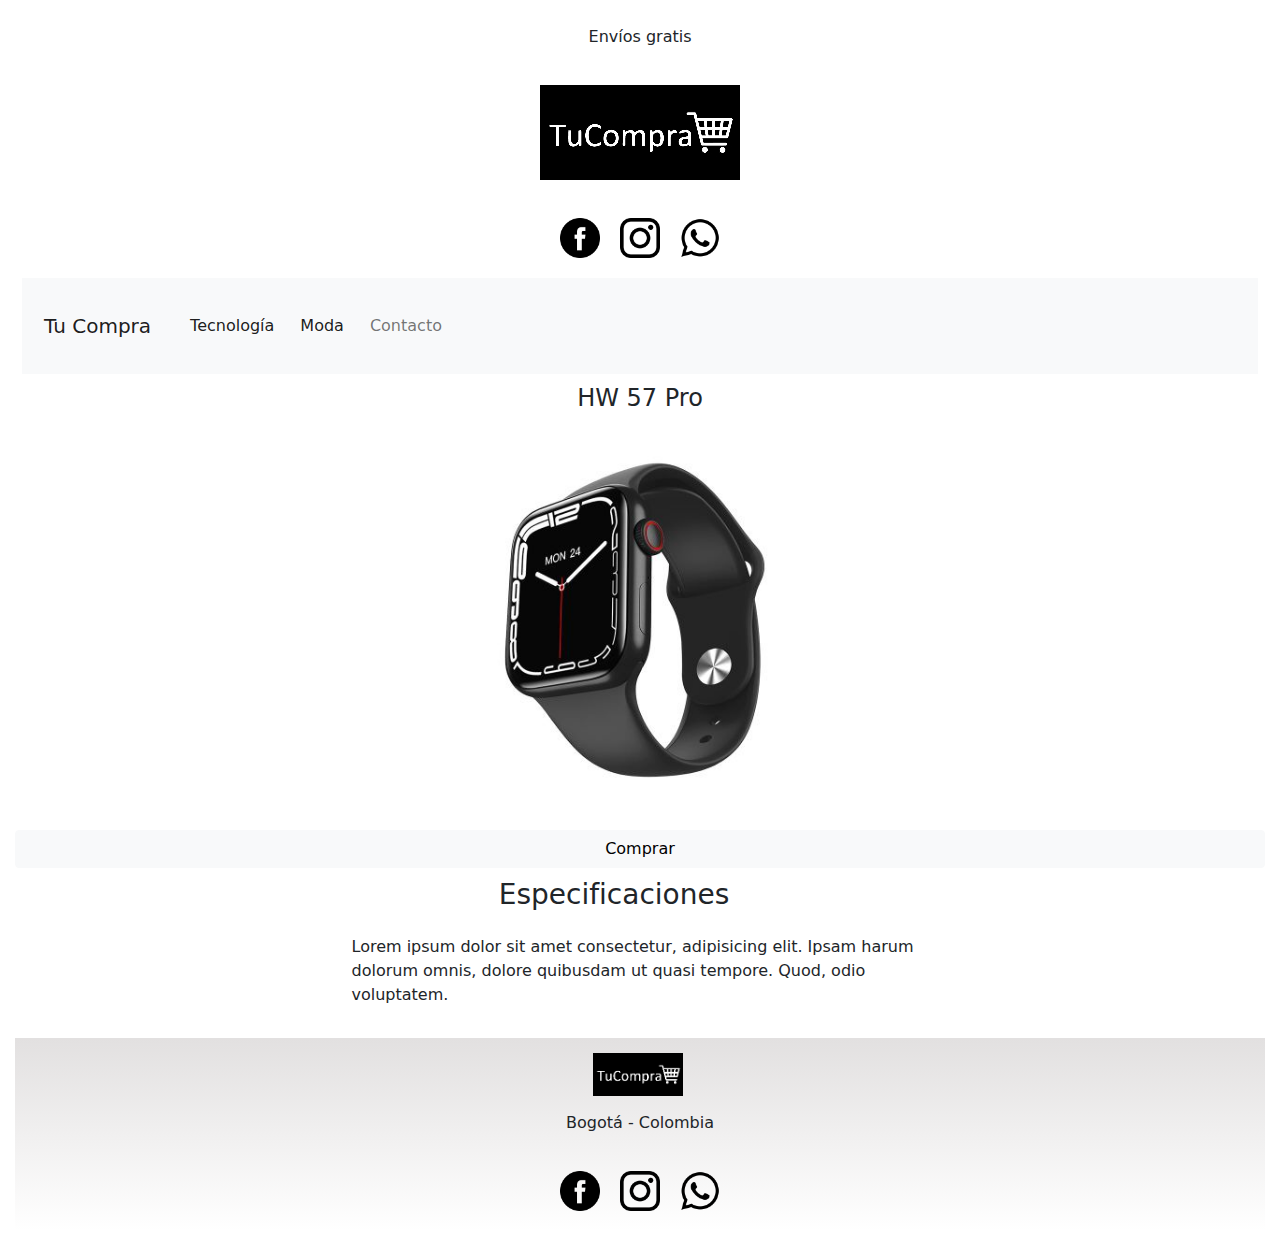
<file: index.html>
<!DOCTYPE html>
<html lang="es">
<head>
    <meta charset="UTF-8">
    <meta http-equiv="X-UA-Compatible" content="IE=edge">
    <meta name="viewport" content="width=device-width, initial-scale=1.0">
    <title>Tu Compra</title>
    <link href="./assets/css/bootstrap.min.css" rel="stylesheet" integrity="sha384-1BmE4kWBq78iYhFldvKuhfTAU6auU8tT94WrHftjDbrCEXSU1oBoqyl2QvZ6jIW3" crossorigin="anonymous">
    <link rel="stylesheet" href="./assets/css/style.css">
</head>
<body class="container-fluid">
    <div>
        <div class="row justify-content-around">
            <p class="col-md-3 d-flex justify-content-center align-items-center">Envíos gratis</p>
            <a href="./index.html"><h1 class="col-md-12 d-flex justify-content-center align-items-center"><img class="img-fluid" src="./assets/img/TuCompra2.jpg" alt=""></h1></a>
            <div class="redes">
                <a href="https://web.facebook.com/TuCompra-284799064893196"> <img src="./assets/img/facebook.png" height="50px" alt="Facebook">
                <a href="https://www.instagram.com/tucompra_col/?hl=es-la"> <img src="./assets/img/logotipo-de-instagram.png" height="50px" alt="Instagram">
                <a href="https://api.whatsapp.com/send?phone=573204408251"> <img src="./assets/img/whatsapp.png" height="50px" alt="whatsapp"> </a>
        </div>
        </div>
        <nav class="navbar navbar-expand-lg navbar-light bg-light">
            <div class="container-fluid">
              <a class="navbar-brand" href="./index.html">Tu Compra</a>
              <button class="navbar-toggler" type="button" data-bs-toggle="collapse" data-bs-target="#navbarNav" aria-controls="navbarNav" aria-expanded="false" aria-label="Toggle navigation">
                <span class="navbar-toggler-icon"></span>
              </button>
              <div class="collapse navbar-collapse" id="navbarNav">
                <ul class="navbar-nav">
                  <li class="nav-item">
                    <a class="nav-link active" aria-current="page" href="#">Tecnología</a>
                  </li>
                  <li class="nav-item">
                    <a class="nav-link active" aria-current="page" href="#">Moda</a>
                  </li>
                  <li class="nav-item">
                    <a class="nav-link" href="./assets/pages/contacto.html">Contacto</a>
                  </li>
                </ul>
              </div>
            </div>
          </nav>
        <div class="row justify-content-center">
            <h4 class="col-md-3 d-flex justify-content-center align-items-center">HW 57 Pro</h4>
        <div class="row justify-content-center">
            <div class="col-md-4 d-flex justify-content-center align-items-center"><img class="img-fluid" src="./assets/img/2022-Reloj-Inteligentes-1-77-Inch-Hw57-PRO-Iwo-Series-7-Bluetooth-Smartwatch-Pk-Hw22-Plus.jpg" alt=""></div>
        </div>
        <button type="button" class="btn btn-light">Comprar</button>
        <div class="row justify-content-center">
            <h3 class="col-md-3">Especificaciones</h3>
        <div class="row justify-content-center">
            <p class="col-md-6">Lorem ipsum dolor sit amet consectetur, adipisicing elit. Ipsam harum dolorum omnis, dolore quibusdam ut quasi tempore. Quod, odio voluptatem.</p>
        </div>
    </div>  
    <footer class="footer">
        <div class="logo">
            <a href="./index.html"><img width="100px" src="./assets/img/TuCompra2.jpg" alt=""></a>
        </div>
            <p>Bogotá - Colombia</p>
        <div class="redes">
                <a href="https://web.facebook.com/TuCompra-284799064893196"> <img src="./assets/img/facebook.png" height="50px" alt="Facebook">
                <a href="https://www.instagram.com/tucompra_col/?hl=es-la"> <img src="./assets/img/logotipo-de-instagram.png" height="50px" alt="Instagram">
                <a href="https://api.whatsapp.com/send?phone=573204408251"> <img src="./assets/img/whatsapp.png" height="50px" alt="whatsapp"> </a>
        </div>
    </footer>
    <script src="./assets/js/bootstrap.bundle.min.js" integrity="sha384-ka7Sk0Gln4gmtz2MlQnikT1wXgYsOg+OMhuP+IlRH9sENBO0LRn5q+8nbTov4+1p" crossorigin="anonymous"></script>
</body>
</html>
</file>
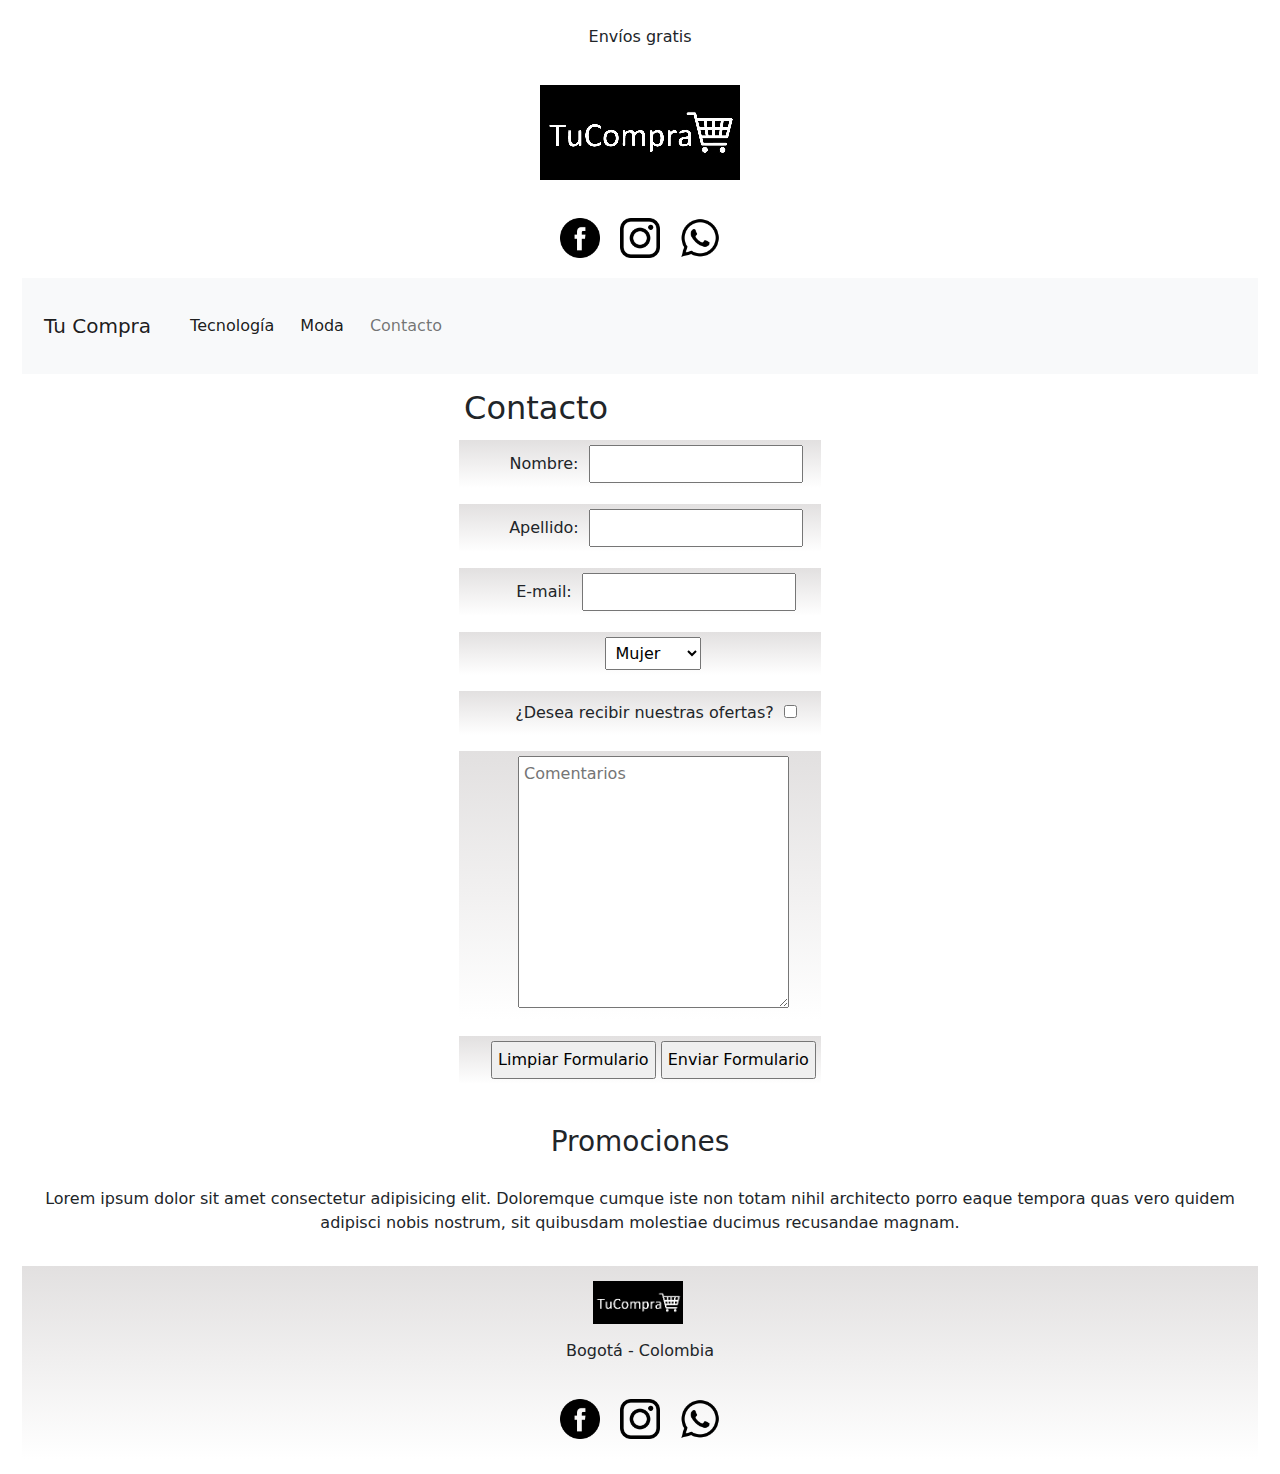
<file: assets/pages/contacto.html>
<!DOCTYPE html>
<html lang="es">
<head>
    <meta charset="UTF-8">
    <meta http-equiv="X-UA-Compatible" content="IE=edge">
    <meta name="viewport" content="width=device-width, initial-scale=1.0">
    <title>Tu Compra Contacto</title>
    <link href="../css/bootstrap.min.css" rel="stylesheet" integrity="sha384-1BmE4kWBq78iYhFldvKuhfTAU6auU8tT94WrHftjDbrCEXSU1oBoqyl2QvZ6jIW3" crossorigin="anonymous">
    <link rel="stylesheet" href="../css/style.css">
</head>
<body class="container-fluid">
    <div>
        <div class="row justify-content-around">
            <p class="col-md-3 d-flex justify-content-center align-items-center">Envíos gratis</p>
            <a href="../../index.html"><h1 class="col-md-12 d-flex justify-content-center"><img class="img-fluid" src="../img/TuCompra2.jpg" alt=""></h1></a>
            <div class="redes">
                <a href="https://web.facebook.com/TuCompra-284799064893196"> <img src="../img/facebook.png" height="50px" alt="Facebook">
                <a href="https://www.instagram.com/tucompra_col/?hl=es-la"> <img src="../img/logotipo-de-instagram.png" height="50px" alt="Instagram">
                <a href="https://api.whatsapp.com/send?phone=573204408251"> <img src="../img/whatsapp.png" height="50px" alt="whatsapp"> </a>
        </div>
        </div>
        <nav class="navbar navbar-expand-lg navbar-light bg-light">
            <div class="container-fluid">
              <a class="navbar-brand" href="../../index.html">Tu Compra</a>
              <button class="navbar-toggler" type="button" data-bs-toggle="collapse" data-bs-target="#navbarNav" aria-controls="navbarNav" aria-expanded="false" aria-label="Toggle navigation">
                <span class="navbar-toggler-icon"></span>
              </button>
              <div class="collapse navbar-collapse" id="navbarNav">
                <ul class="navbar-nav">
                  <li class="nav-item">
                    <a class="nav-link active" aria-current="page" href="#">Tecnología</a>
                  </li>
                  <li class="nav-item">
                    <a class="nav-link active" aria-current="page" href="#">Moda</a>
                  </li>
                  <li class="nav-item">
                    <a class="nav-link" href="./assets/pages/contacto.html">Contacto</a>
                  </li>
                </ul>
              </div>
            </div>
          </nav>
    <main class="main">
        <form class="formContacto">
            <h2>Contacto</h2>
            <ul><label for="nombre">Nombre:</label> 
            <input name="nombre"></ul>
            <ul><label for="apellido">Apellido:</label> 
            <input name="apellido"></ul>
            <ul><label for="email">E-mail:</label> 
            <input type="email"></ul>
            <ul><select name="sexo">
                <option value="mujer">Mujer</option>
                <option value="hombre">Hombre</option>
                <option value="LGBTI">LGBTI</option>
            </select></ul>
            <ul><label for="newsletter">¿Desea recibir nuestras ofertas?</label>
            <input type="checkbox" id="si" value="first"></ul>
            <ul><textarea name="" id="" cols="30" rows="10" placeholder="Comentarios"></textarea></ul>
            <ul><input type="reset" name="Limpiar Formulario" value="Limpiar Formulario">
            <input type="submit" name="Enviar Formulario" value="Enviar Formulario"></ul>
        </form>
    </main>
    <aside class="aside">
        <div><h3>Promociones</h3></div>    
        <div><p>Lorem ipsum dolor sit amet consectetur adipisicing elit. Doloremque cumque iste non totam nihil architecto porro eaque tempora quas vero quidem adipisci nobis nostrum, sit quibusdam molestiae ducimus recusandae magnam.</p></div>
        
    </aside>
    <footer class="footer">
        <div class="logo">
            <a href="../../index.html"><img width="100px" src="../img/TuCompra2.jpg" alt=""></a>
        </div>
            <p>Bogotá - Colombia</p>
        <div class="redes">
                <a href="https://web.facebook.com/TuCompra-284799064893196"> <img src="../img/facebook.png" height="50px" alt="Facebook">
                <a href="https://www.instagram.com/tucompra_col/?hl=es-la"> <img src="../img/logotipo-de-instagram.png" height="50px" alt="Instagram">
                <a href="https://api.whatsapp.com/send?phone=573204408251"> <img src="../img/whatsapp.png" height="50px" alt="whatsapp"> </a>
        </div>
    </footer>
    <script src="../js/bootstrap.bundle.min.js" integrity="sha384-ka7Sk0Gln4gmtz2MlQnikT1wXgYsOg+OMhuP+IlRH9sENBO0LRn5q+8nbTov4+1p" crossorigin="anonymous"></script>
</body>
</html>
</file>
<file: assets/css/style.css>
*{
    padding: 5px;
    margin: 0;
}
.contenedor{
    font-family: Arial, Helvetica, sans-serif;
    display: grid;
    grid-template-columns: 1fr 1fr;
    grid-template-rows: auto auto auto auto auto;
    grid-template-areas: "nav    nav"
                         "header header"
                         "main   main"
                         "aside  aside"
                         "footer footer";
}
.nav{
    grid-area: nav;
    display: flex;
    flex-wrap: wrap;
    justify-content: center;
    background-image: linear-gradient(to top, white,rgb(226, 224, 224));
}
.nav ul{
    list-style: none;
    background-image: linear-gradient(to top, white,rgb(226, 224, 224));
    width: 100%;
    text-align: center;
}
.nav ul li{
    display: inline-block;
    transition: all 1s;
    padding-right: 20px;
    font-weight: bold;
}
.main{
    grid-area: main;
    display: flex;
    flex-wrap: wrap;
    justify-content: center;
}
.main ul{
    list-style: none;
    background-image: linear-gradient(to top, white,rgb(226, 224, 224));
    width: 100%;
    text-align: center;
}
.main ul li{
    display: inline-block;
    transition: all 1s;
}
.main ul li:hover{
    transform: translate(2px,2px);
}
.aside{
    grid-area: aside;
    text-align: center;
}
.footer{
    grid-area: footer;
    display: flex;
    flex-wrap: wrap;
    justify-content: center;
    background-image: linear-gradient(to top, white,rgb(226, 224, 224));
}
.logo{
    width: 100%;
    padding-right: 10px;
    text-align: center;
    
}
.logo{
    width: 100%;
    padding-right: 10px;
    text-align: center;
    
}
.producto{
    box-shadow: 0px 10px 13px -7px #000000, -32px -50px 9px -30px rgba(0,0,0,0);
    padding: 10px;
    width: 200px;
    transition: all 1s;
}
.producto:hover{
    width: 220px;
    transform: scale(1.1);
}

.youtubeHW57{
width: 100%;
}
.condenvio{
    display: flex;
}
.redes{
    width: 100%;
    display: flex;
    justify-content: center;
}
.tProducto{
    padding: 40px;
}
.botonCompra{
    width: 100%;
    justify-content: center;
    text-align: center;
    padding: 10px;
}
@media (min-width:720px){
    .contenedor{
        font-family: Arial, Helvetica, sans-serif;
        display: grid;
        grid-template-columns: 1fr 1fr 0.3fr;
        grid-template-rows: auto auto auto auto auto;
        grid-template-areas: "nav    nav    nav"
                             "header header header"
                             "main   main   aside"
                             "footer footer footer";
    }
    .nav ul li{
        padding-right: 40px;
    }
}
</file>
